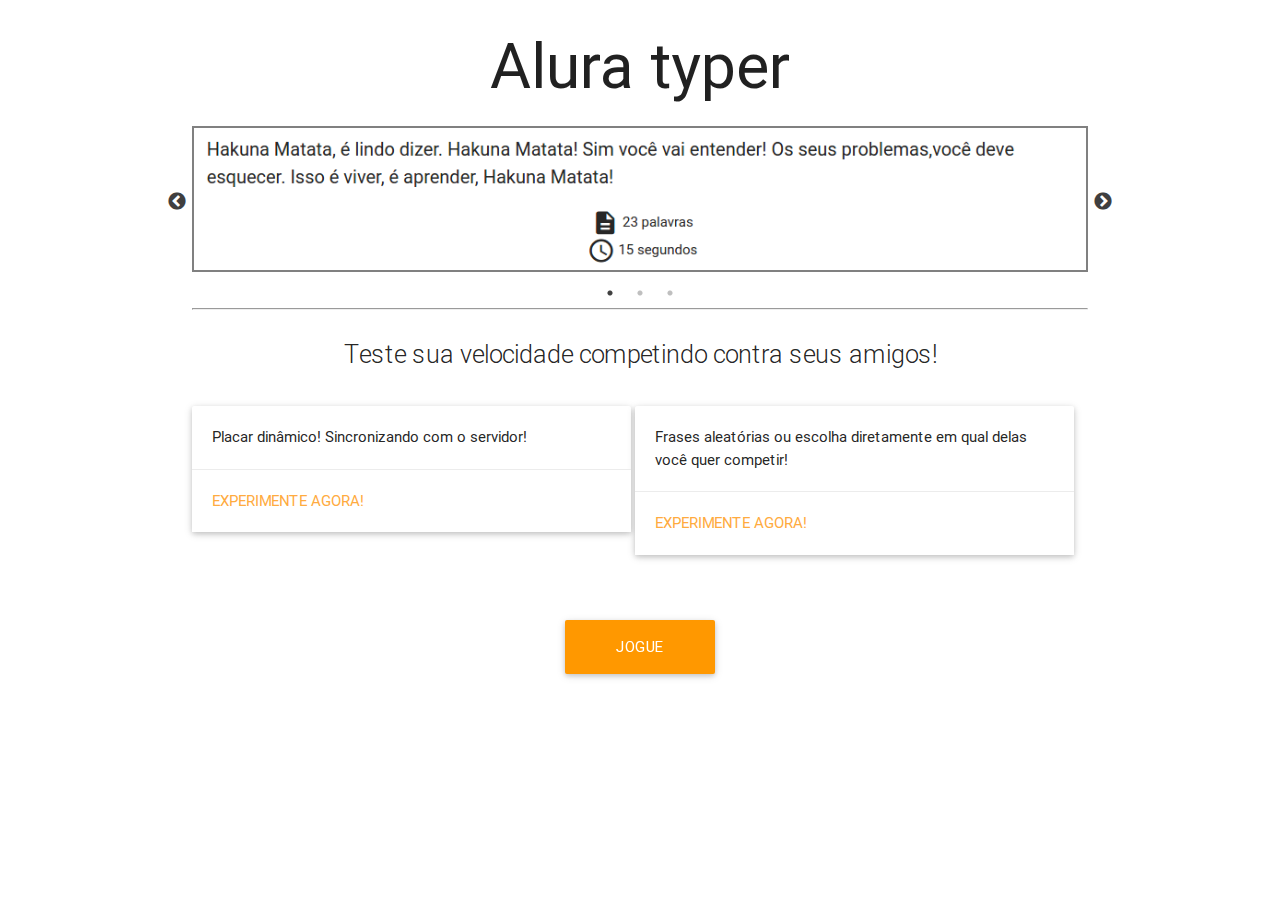
<file: alura-typer/public/index.html>
<!DOCTYPE html>
<html lang="en">
<head>
    <meta charset="UTF-8">
    <title>Alura Typer</title>
    <!--Import materialize.css-->
    <link rel="stylesheet" href="css/libs/materialize.min.css">

    <!-- Import Google Material Icons -->
    <link href="css/libs/google-fonts.css" rel="stylesheet">


    <link rel="stylesheet" type="text/css" href="slick/slick.css"/>
    <link rel="stylesheet" type="text/css" href="slick/slick-theme.css"/>

    <link href="css/index.css" rel="stylesheet">
</head>
<body>
    <section class="container">
        <h1 class="center titulo header">Alura typer</h1>
        <div class="slider">
            <img src="img/slide1.png" class="imagem-jogo">
            <img src="img/slide2.png" class="imagem-jogo">
            <img src="img/slide3.png" class="imagem-jogo">
        </div>
        <hr>
        <p class="flow-text center">Teste sua velocidade competindo contra seus amigos!</p>
        <div class="card">
           <div class="card-image">
             <!-- <img src="images/sample-1.jpg"> -->
           </div>
           <div class="card-content">
             <p>Placar dinâmico! Sincronizando com o servidor!</p>
           </div>
           <div class="card-action">
             <a href="principal.html">Experimente agora!</a>
           </div>
         </div>
         <div class="card">
           <div class="card-image">
             <!-- <img src="img/sl.jpg"> -->
           </div>
           <div class="card-content">
             <p>Frases aleatórias ou escolha diretamente em qual delas você quer competir!</p>
           </div>
           <div class="card-action">
             <a href="principal.html">Experimente agora!</a>
           </div>
         </div>

         <a class="waves-effect waves-light btn-large orange" id="botao-jogue" href="principal.html">Jogue agora!</a>

    </section>

    <script src="js/jquery.js"></script>
    <script src="slick/slick.js"></script>
    <script src="js/slider.js"></script>



</body>
</html>
</file>
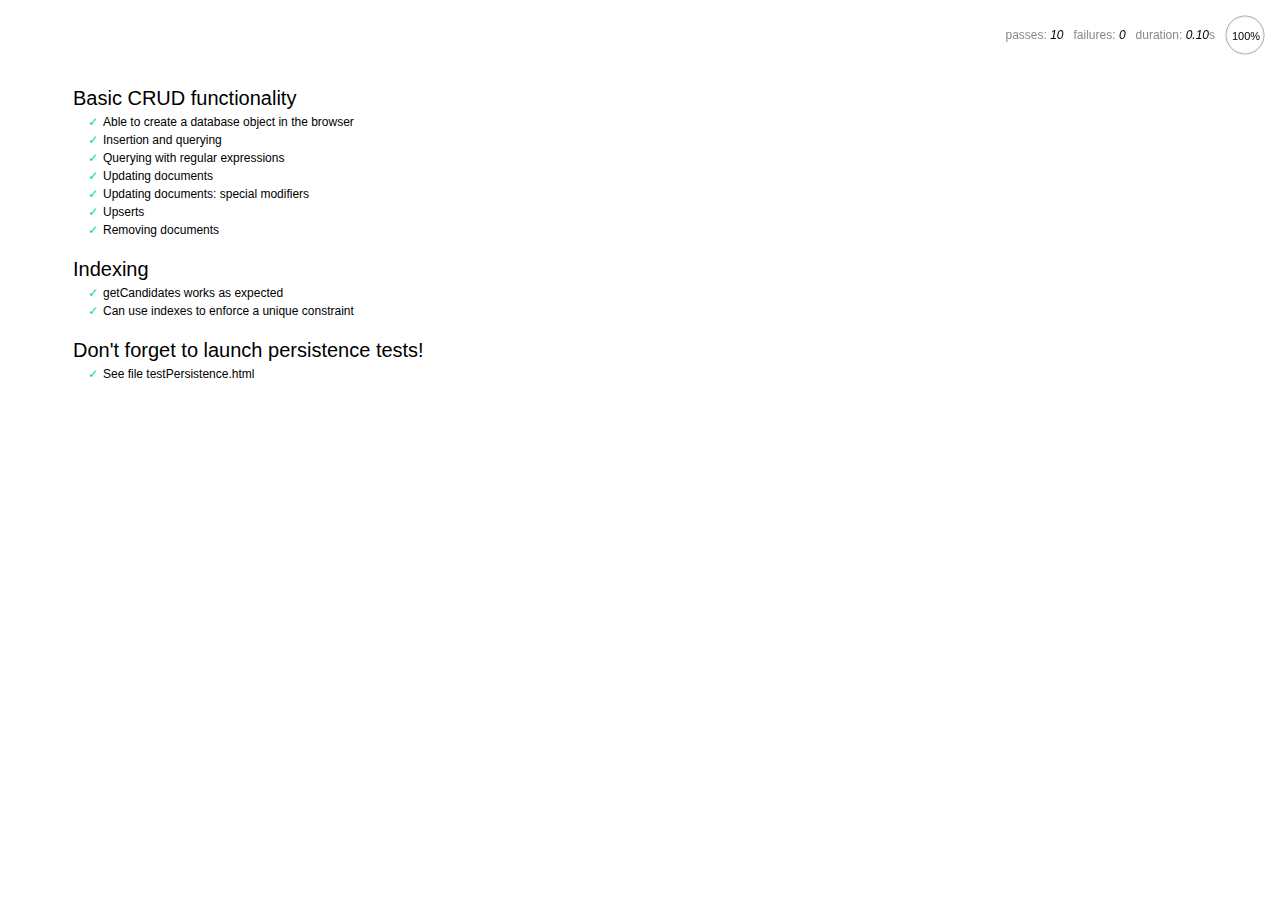
<file: alura-typer/servidor/node_modules/nedb/browser-version/test/index.html>
<!DOCTYPE html>
<html>
<head>
  <meta charset="utf-8">
  <title>Mocha tests for NeDB</title>
  <link rel="stylesheet" href="mocha.css">
</head>
<body>
  <div id="mocha"></div>
  <script src="jquery.min.js"></script>
  <script src="chai.js"></script>
  <script src="underscore.min.js"></script>
  <script src="mocha.js"></script>
  <script>mocha.setup('bdd')</script>
  <script src="../out/nedb.min.js"></script>
  <script src="localforage.js"></script>
  <script src="nedb-browser.js"></script>
  <script>
    mocha.checkLeaks();
    mocha.globals(['jQuery']);
    mocha.run();
  </script>
</body>
</html>
</file>
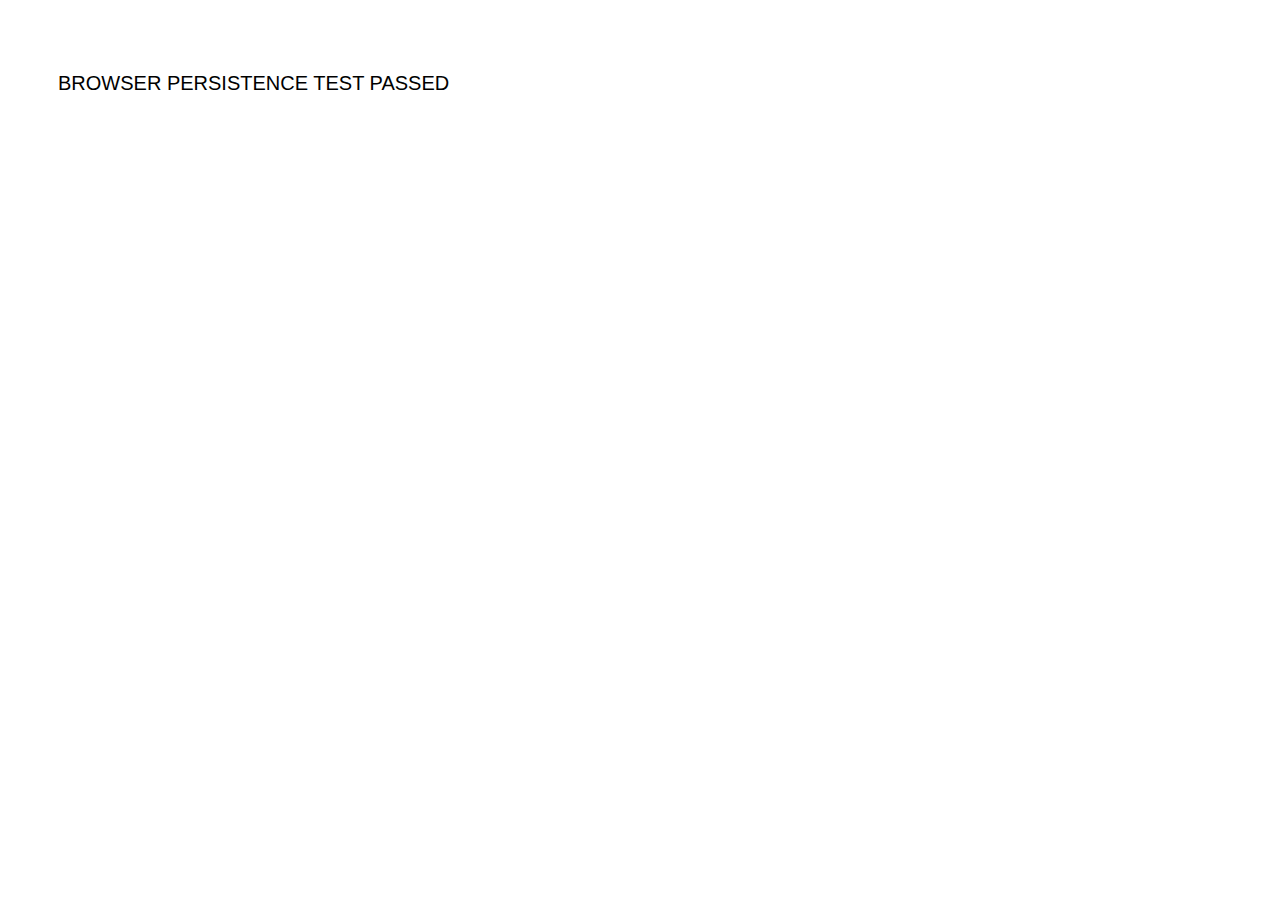
<file: alura-typer/servidor/node_modules/nedb/browser-version/test/testPersistence.html>
<!DOCTYPE html>
<html>
<head>
  <meta charset="utf-8">
  <title>Test NeDB persistence in the browser</title>
  <link rel="stylesheet" href="mocha.css">
</head>
<body>
  <div id="results"></div>
  <script src="../out/nedb.js"></script>
  <script src="./testPersistence.js"></script>
</body>
</html>
</file>
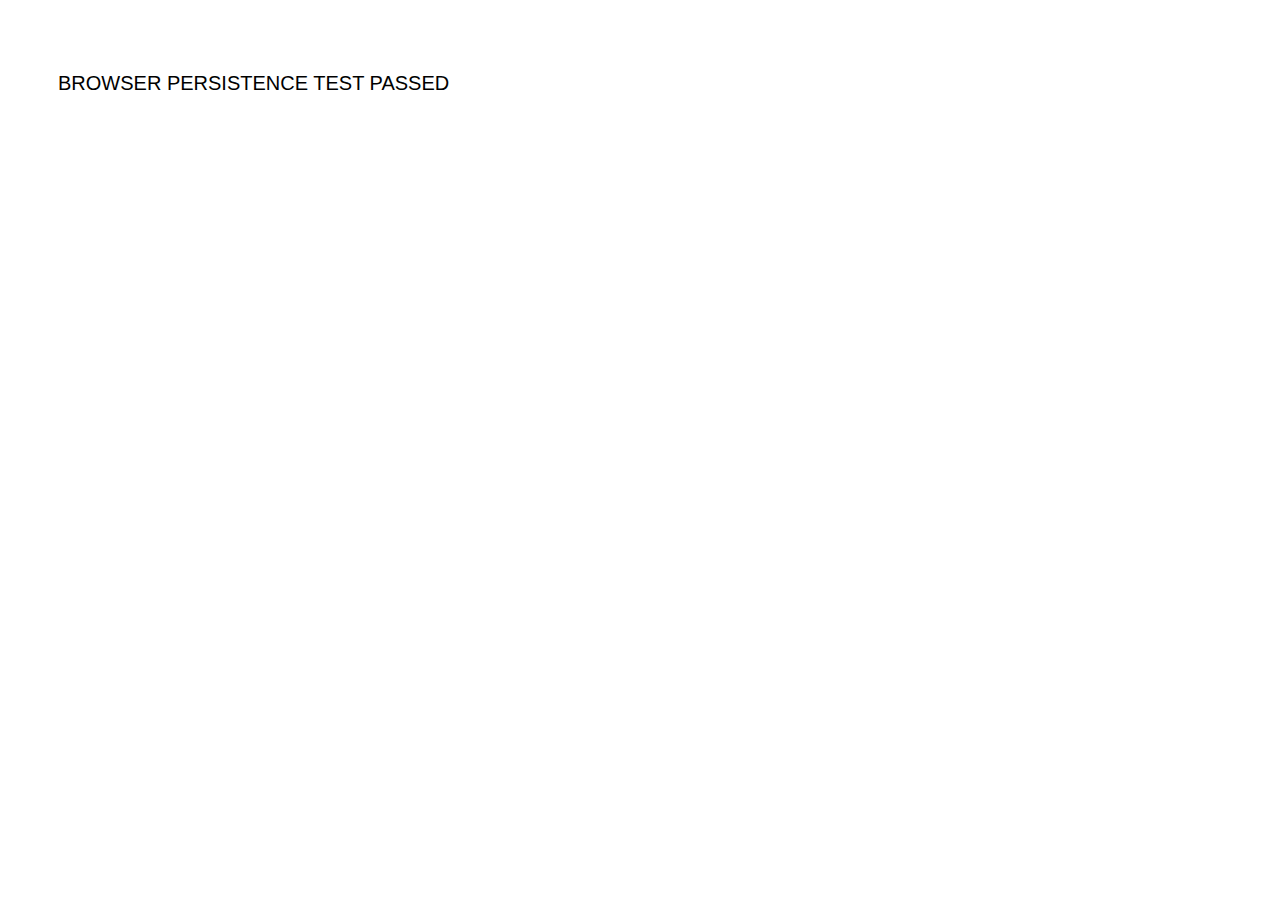
<file: alura-typer/servidor/node_modules/nedb/browser-version/test/testPersistence2.html>
<!DOCTYPE html>
<html>
<head>
  <meta charset="utf-8">
  <title>Test NeDB persistence in the browser - Results</title>
  <link rel="stylesheet" href="mocha.css">
</head>
<body>
  <div id="results"></div>
  <script src="jquery.min.js"></script>
  <script src="../out/nedb.js"></script>
  <script src="./testPersistence2.js"></script>
</body>
</html>
</file>
<file: alura-typer/public/css/libs/google-fonts.css>
/* fallback */
@font-face {
  font-family: 'Material Icons';
  font-style: normal;
  font-weight: 400;
  src: local('../../fonts/Material Icons'), local('../../fonts/MaterialIcons-Regular'), url(https://fonts.gstatic.com/s/materialicons/v17/2fcrYFNaTjcS6g4U3t-Y5ZjZjT5FdEJ140U2DJYC3mY.woff2) format('woff2');
}

.material-icons {
  font-family: 'Material Icons';
  font-weight: normal;
  font-style: normal;
  font-size: 24px;
  line-height: 1;
  letter-spacing: normal;
  text-transform: none;
  display: inline-block;
  white-space: nowrap;
  word-wrap: normal;
  direction: ltr;
  -webkit-font-feature-settings: 'liga';
  -webkit-font-smoothing: antialiased;
}
</file>
<file: alura-typer/public/css/index.css>
.card{
	width: 49%;
	display: inline-block;
	vertical-align: top;
}


#botao-jogue{
	width: 150px;
	display: block;
	margin: 50px auto;
}

.imagem-jogo {
	border: 2px solid gray;
}

.slider{
	height: auto;
}

.slick-prev:before,
.slick-next:before{
	color:black;
}
</file>
<file: alura-typer/servidor/node_modules/nedb/browser-version/test/mocha.css>
@charset "UTF-8";
body {
  font: 20px/1.5 "Helvetica Neue", Helvetica, Arial, sans-serif;
  padding: 60px 50px;
}

#mocha ul, #mocha li {
  margin: 0;
  padding: 0;
}

#mocha ul {
  list-style: none;
}

#mocha h1, #mocha h2 {
  margin: 0;
}

#mocha h1 {
  margin-top: 15px;
  font-size: 1em;
  font-weight: 200;
}

#mocha h1 a {
  text-decoration: none;
  color: inherit;
}

#mocha h1 a:hover {
  text-decoration: underline;
}

#mocha .suite .suite h1 {
  margin-top: 0;
  font-size: .8em;
}

#mocha h2 {
  font-size: 12px;
  font-weight: normal;
  cursor: pointer;
}

#mocha .suite {
  margin-left: 15px;
}

#mocha .test {
  margin-left: 15px;
}

#mocha .test:hover h2::after {
  position: relative;
  top: 0;
  right: -10px;
  content: '(view source)';
  font-size: 12px;
  font-family: arial;
  color: #888;
}

#mocha .test.pending:hover h2::after {
  content: '(pending)';
  font-family: arial;
}

#mocha .test.pass.medium .duration {
  background: #C09853;
}

#mocha .test.pass.slow .duration {
  background: #B94A48;
}

#mocha .test.pass::before {
  content: '✓';
  font-size: 12px;
  display: block;
  float: left;
  margin-right: 5px;
  color: #00d6b2;
}

#mocha .test.pass .duration {
  font-size: 9px;
  margin-left: 5px;
  padding: 2px 5px;
  color: white;
  -webkit-box-shadow: inset 0 1px 1px rgba(0,0,0,.2);
  -moz-box-shadow: inset 0 1px 1px rgba(0,0,0,.2);
  box-shadow: inset 0 1px 1px rgba(0,0,0,.2);
  -webkit-border-radius: 5px;
  -moz-border-radius: 5px;
  -ms-border-radius: 5px;
  -o-border-radius: 5px;
  border-radius: 5px;
}

#mocha .test.pass.fast .duration {
  display: none;
}

#mocha .test.pending {
  color: #0b97c4;
}

#mocha .test.pending::before {
  content: '◦';
  color: #0b97c4;
}

#mocha .test.fail {
  color: #c00;
}

#mocha .test.fail pre {
  color: black;
}

#mocha .test.fail::before {
  content: '✖';
  font-size: 12px;
  display: block;
  float: left;
  margin-right: 5px;
  color: #c00;
}

#mocha .test pre.error {
  color: #c00;
}

#mocha .test pre {
  display: inline-block;
  font: 12px/1.5 monaco, monospace;
  margin: 5px;
  padding: 15px;
  border: 1px solid #eee;
  border-bottom-color: #ddd;
  -webkit-border-radius: 3px;
  -webkit-box-shadow: 0 1px 3px #eee;
}

#report.pass .test.fail {
  display: none;
}

#report.fail .test.pass {
  display: none;
}

#error {
  color: #c00;
  font-size: 1.5  em;
  font-weight: 100;
  letter-spacing: 1px;
}

#stats {
  position: fixed;
  top: 15px;
  right: 10px;
  font-size: 12px;
  margin: 0;
  color: #888;
}

#stats .progress {
  float: right;
  padding-top: 0;
}

#stats em {
  color: black;
}

#stats a {
  text-decoration: none;
  color: inherit;
}

#stats a:hover {
  border-bottom: 1px solid #eee;
}

#stats li {
  display: inline-block;
  margin: 0 5px;
  list-style: none;
  padding-top: 11px;
}

code .comment { color: #ddd }
code .init { color: #2F6FAD }
code .string { color: #5890AD }
code .keyword { color: #8A6343 }
code .number { color: #2F6FAD }
</file>
